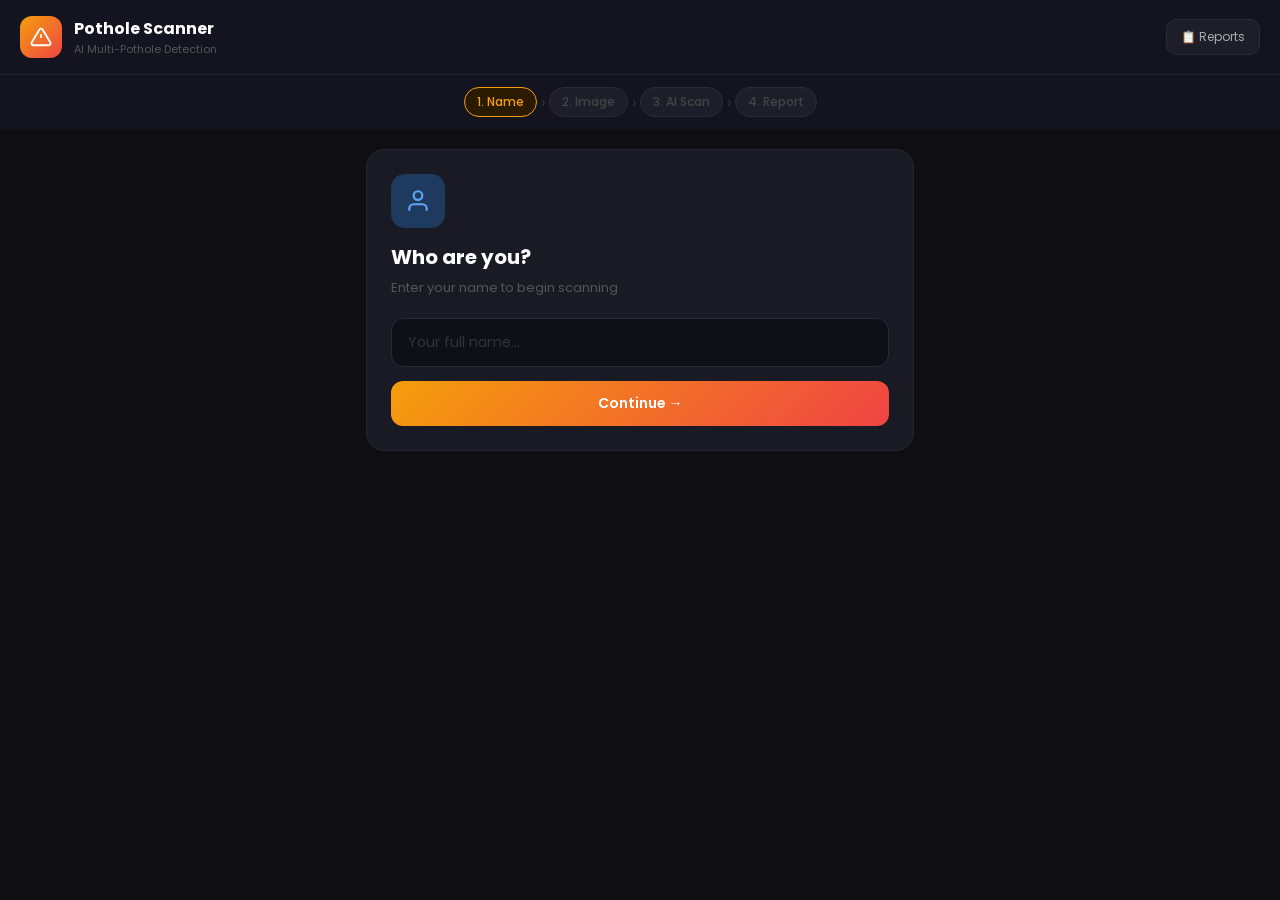
<file: index.html>
<!DOCTYPE html>
<html lang="en">
<head>
  <meta charset="UTF-8"/>
  <meta name="viewport" content="width=device-width, initial-scale=1.0"/>
  <title>Pothole Scanner</title>
  <link rel="stylesheet" href="style.css"/>
  <link href="https://fonts.googleapis.com/css2?family=Poppins:wght@400;500;600;700&display=swap" rel="stylesheet"/>
</head>
<body>

<header>
  <div class="logo">
    <svg viewBox="0 0 24 24" fill="none" stroke="white" stroke-width="2">
      <path d="M10.29 3.86L1.82 18a2 2 0 001.71 3h16.94a2 2 0 001.71-3L13.71 3.86a2 2 0 00-3.42 0z"/>
      <line x1="12" y1="9" x2="12" y2="13"/><line x1="12" y1="17" x2="12.01" y2="17"/>
    </svg>
  </div>
  <div>
    <div class="app-name">Pothole Scanner</div>
    <div class="app-sub">AI Multi-Pothole Detection</div>
  </div>
  <a href="reports.html" class="db-link">📋 Reports</a>
</header>

<div class="steps">
  <div class="step active" id="s1">1. Name</div>
  <div class="step-arrow">›</div>
  <div class="step" id="s2">2. Image</div>
  <div class="step-arrow">›</div>
  <div class="step" id="s3">3. AI Scan</div>
  <div class="step-arrow">›</div>
  <div class="step" id="s4">4. Report</div>
</div>

<div class="container">

  <!-- STEP 1: Name -->
  <div id="step1" class="card">
    <div class="card-icon" style="background:#1e3a5f">
      <svg viewBox="0 0 24 24" fill="none" stroke="#60a5fa" stroke-width="2">
        <path d="M20 21v-2a4 4 0 00-4-4H8a4 4 0 00-4 4v2"/><circle cx="12" cy="7" r="4"/>
      </svg>
    </div>
    <h2>Who are you?</h2>
    <p class="sub">Enter your name to begin scanning</p>
    <input type="text" id="userName" placeholder="Your full name..."/>
    <button class="btn primary" onclick="goStep2()">Continue →</button>
  </div>

  <!-- STEP 2: Camera OR Upload -->
  <div id="step2" class="card hidden">
    <div class="card-icon" style="background:#3d2200">
      <svg viewBox="0 0 24 24" fill="none" stroke="#f59e0b" stroke-width="2">
        <path d="M23 19a2 2 0 01-2 2H3a2 2 0 01-2-2V8a2 2 0 012-2h4l2-3h6l2 3h4a2 2 0 012 2z"/>
        <circle cx="12" cy="13" r="4"/>
      </svg>
    </div>
    <h2>Add Image</h2>
    <p class="sub">Use camera or upload a photo — AI will detect all potholes</p>

    <!-- Toggle: Camera / Upload -->
    <div class="mode-toggle">
      <button class="mode-btn active" id="modeCamera" onclick="switchMode('camera')">
        <svg viewBox="0 0 24 24" fill="none" stroke="currentColor" stroke-width="2"><path d="M23 19a2 2 0 01-2 2H3a2 2 0 01-2-2V8a2 2 0 012-2h4l2-3h6l2 3h4a2 2 0 012 2z"/><circle cx="12" cy="13" r="4"/></svg>
        Camera
      </button>
      <button class="mode-btn" id="modeUpload" onclick="switchMode('upload')">
        <svg viewBox="0 0 24 24" fill="none" stroke="currentColor" stroke-width="2"><path d="M21 15v4a2 2 0 01-2 2H5a2 2 0 01-2-2v-4"/><polyline points="17 8 12 3 7 8"/><line x1="12" y1="3" x2="12" y2="15"/></svg>
        Upload
      </button>
    </div>

    <!-- Camera Panel -->
    <div id="cameraPanel">
      <div class="cam-box">
        <video id="video" autoplay playsinline muted></video>
        <div class="cam-corner c-tl"></div><div class="cam-corner c-tr"></div>
        <div class="cam-corner c-bl"></div><div class="cam-corner c-br"></div>
        <div class="scanline"></div>
        <div class="cam-tip">Point at road surface</div>
      </div>
      <canvas id="canvas"></canvas>
      <div class="row">
        <button class="btn outline" onclick="goStep1()">← Back</button>
        <button class="btn primary" onclick="captureFromCamera()" style="flex:2">📷 Capture</button>
      </div>
    </div>

    <!-- Upload Panel -->
    <div id="uploadPanel" class="hidden">
      <div class="upload-zone" id="uploadZone" onclick="document.getElementById('fileInput').click()" ondragover="dragOver(event)" ondrop="dropFile(event)">
        <svg viewBox="0 0 24 24" fill="none" stroke="currentColor" stroke-width="1.5" width="48" height="48">
          <path d="M21 15v4a2 2 0 01-2 2H5a2 2 0 01-2-2v-4"/>
          <polyline points="17 8 12 3 7 8"/><line x1="12" y1="3" x2="12" y2="15"/>
        </svg>
        <div class="upload-text">Click or drag & drop image here</div>
        <div class="upload-hint">JPG, PNG, WEBP supported</div>
      </div>
      <input type="file" id="fileInput" accept="image/*" style="display:none" onchange="handleFile(event)"/>
      <div id="uploadPreviewWrap" class="hidden" style="margin-top:12px;">
        <img id="uploadPreview" style="width:100%;border-radius:12px;display:block;margin-bottom:12px;"/>
        <div class="row">
          <button class="btn outline" onclick="clearUpload()">✕ Clear</button>
          <button class="btn primary" onclick="useUploadedImage()" style="flex:2">✓ Use This Image</button>
        </div>
      </div>
      <div class="row" style="margin-top:10px;">
        <button class="btn outline" onclick="goStep1()">← Back</button>
      </div>
    </div>
  </div>

  <!-- STEP 3: AI Analyzing -->
  <div id="step3" class="card hidden">
    <h2>AI Scanning...</h2>
    <p class="sub">Claude Vision is detecting all potholes in the image</p>
    <img id="previewImg" style="width:100%;border-radius:12px;margin-bottom:18px;"/>
    <div class="ai-status">
      <div class="ai-spinner"></div>
      <div id="aiStatusText">Sending to AI for analysis...</div>
    </div>
    <div class="check-list" style="margin-top:16px;">
      <div class="check-row"><div class="dot wait" id="d1"></div> Verifying road surface</div>
      <div class="check-row"><div class="dot wait" id="d2"></div> Detecting pothole count &amp; locations</div>
      <div class="check-row"><div class="dot wait" id="d3"></div> Measuring each pothole</div>
      <div class="check-row"><div class="dot wait" id="d4"></div> GPS coordinates</div>
    </div>
  </div>

  <!-- STEP 3b: Rejected by AI -->
  <div id="stepReject" class="card hidden">
    <div class="reject-circle">
      <svg viewBox="0 0 24 24" fill="none" stroke="#f87171" stroke-width="2.5" width="36" height="36">
        <circle cx="12" cy="12" r="10"/>
        <line x1="15" y1="9" x2="9" y2="15"/><line x1="9" y1="9" x2="15" y2="15"/>
      </svg>
    </div>
    <h2 style="color:#f87171;margin-bottom:8px;">Not a Pothole!</h2>
    <p class="sub" id="rejectMsg">No pothole detected in the image.</p>
    <img id="rejectImg" style="width:100%;border-radius:12px;margin-bottom:16px;opacity:0.5;"/>
    <button class="btn primary" onclick="retry()">🔄 Try Again</button>
  </div>

  <!-- STEP 4: Results -->
  <div id="step4" class="card hidden">
    <div class="card-icon" style="background:#0d3322">
      <svg viewBox="0 0 24 24" fill="none" stroke="#34d399" stroke-width="2">
        <path d="M22 11.08V12a10 10 0 11-5.93-9.14"/><polyline points="22 4 12 14.01 9 11.01"/>
      </svg>
    </div>

    <!-- Summary bar -->
    <div class="summary-bar">
      <div class="summary-item">
        <div class="summary-num" id="potholeCount">0</div>
        <div class="summary-lbl">Potholes</div>
      </div>
      <div class="summary-divider"></div>
      <div class="summary-item">
        <div class="summary-num" id="worstSev">—</div>
        <div class="summary-lbl">Worst</div>
      </div>
      <div class="summary-divider"></div>
      <div class="summary-item">
        <div class="summary-num" id="avgConf">—</div>
        <div class="summary-lbl">Confidence</div>
      </div>
    </div>

    <!-- Annotated image -->
    <div style="position:relative;margin-bottom:16px;">
      <img id="resultImg" style="width:100%;border-radius:12px;display:block;"/>
      <canvas id="annotateCanvas" style="position:absolute;top:0;left:0;width:100%;height:100%;border-radius:12px;"></canvas>
    </div>

    <!-- Each pothole card -->
    <div class="section-title">🕳️ Detected Potholes</div>
    <div id="potholeCards"></div>

    <!-- Total measurements -->
    <div class="section-title" style="margin-top:16px;">📐 Total Measurements</div>
    <div class="measure-grid">
      <div class="mbox blue-b"><div class="mval" id="tDiam">—</div><div class="mlbl">Avg Diameter</div></div>
      <div class="mbox orange-b"><div class="mval" id="tArea">—</div><div class="mlbl">Total Area</div></div>
      <div class="mbox red-b"><div class="mval" id="tDepth">—</div><div class="mlbl">Max Depth</div></div>
      <div class="mbox green-b"><div class="mval" id="tPerim">—</div><div class="mlbl">Avg Perimeter</div></div>
    </div>

    <!-- Location info -->
    <div class="section-title" style="margin-top:16px;">📋 Report Details</div>
    <div class="info-list">
      <div class="info-row"><span class="ilabel">Reporter</span><span class="ivalue" id="rName">—</span></div>
      <div class="info-row"><span class="ilabel">Address</span><span class="ivalue" id="rAddr">Fetching...</span></div>
      <div class="info-row"><span class="ilabel">GPS</span><span class="ivalue" id="rGPS">—</span></div>
      <div class="info-row"><span class="ilabel">Time</span><span class="ivalue" id="rTime">—</span></div>
    </div>

    <div class="row" style="margin-top:16px;">
      <button class="btn outline" onclick="goStep1()">🔄 New Scan</button>
      <button class="btn primary" onclick="saveReport()" style="flex:1.5">💾 Save Report</button>
    </div>
  </div>

  <div id="toast" class="toast hidden">
    ✅ Saved! <a href="reports.html">View Reports →</a>
  </div>

</div>
<script src="script.js"></script>
</body>
</html>
</file>
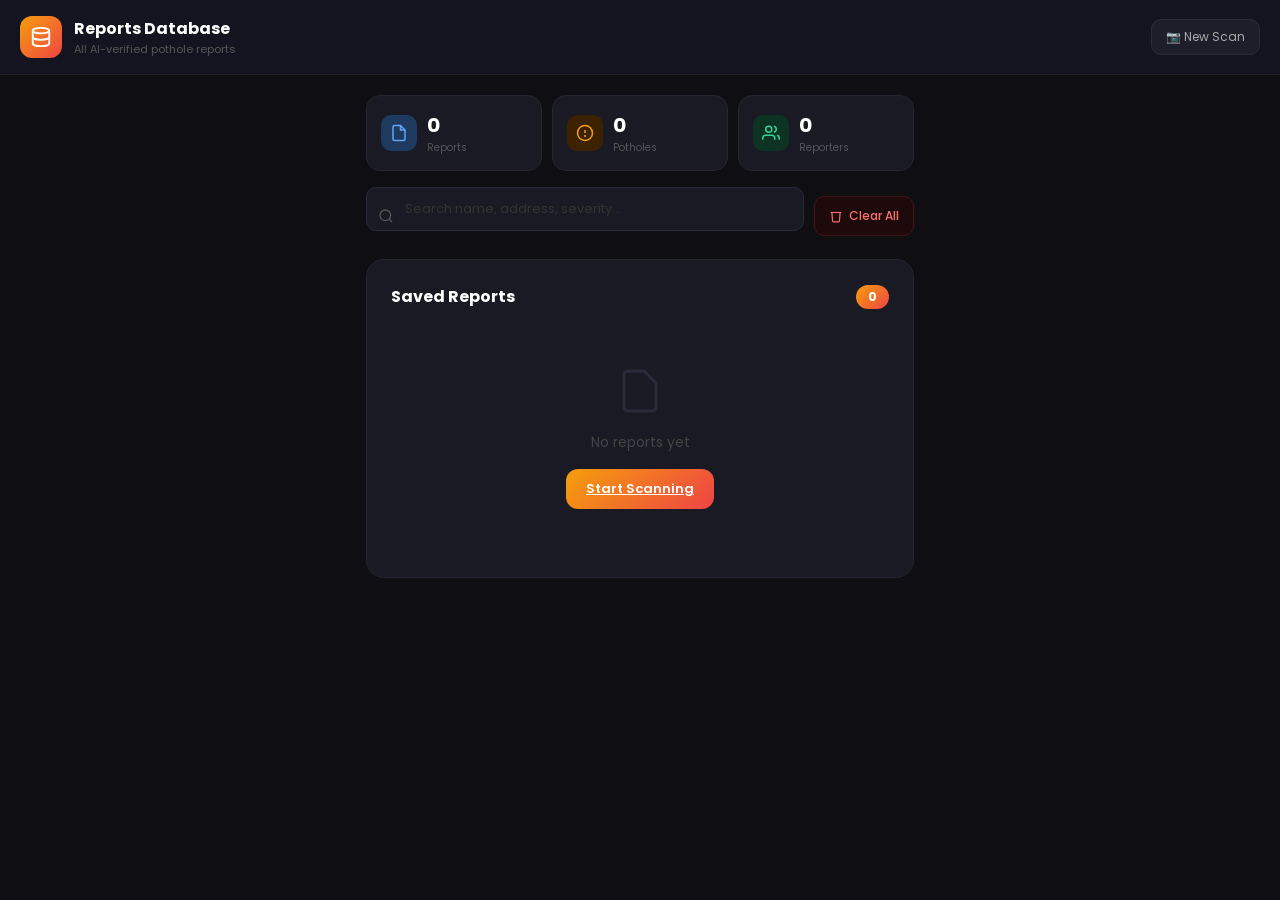
<file: reports.html>
<!DOCTYPE html>
<html lang="en">
<head>
  <meta charset="UTF-8"/>
  <meta name="viewport" content="width=device-width, initial-scale=1.0"/>
  <title>Reports – Pothole Scanner</title>
  <link rel="stylesheet" href="style.css"/>
  <link href="https://fonts.googleapis.com/css2?family=Poppins:wght@400;500;600;700&display=swap" rel="stylesheet"/>
</head>
<body>
<header>
  <div class="logo">
    <svg viewBox="0 0 24 24" fill="none" stroke="white" stroke-width="2">
      <ellipse cx="12" cy="5" rx="9" ry="3"/>
      <path d="M21 12c0 1.66-4 3-9 3s-9-1.34-9-3"/>
      <path d="M3 5v14c0 1.66 4 3 9 3s9-1.34 9-3V5"/>
    </svg>
  </div>
  <div>
    <div class="app-name">Reports Database</div>
    <div class="app-sub">All AI-verified pothole reports</div>
  </div>
  <a href="index.html" class="db-link">📷 New Scan</a>
</header>

<div class="container">
  <div class="stats-row">
    <div class="stat-card">
      <div class="stat-icon blue">
        <svg viewBox="0 0 24 24" fill="none" stroke="currentColor" stroke-width="2"><path d="M14 2H6a2 2 0 00-2 2v16a2 2 0 002 2h12a2 2 0 002-2V8z"/><polyline points="14 2 14 8 20 8"/></svg>
      </div>
      <div><div class="stat-num" id="statReports">0</div><div class="stat-label">Reports</div></div>
    </div>
    <div class="stat-card">
      <div class="stat-icon orange">
        <svg viewBox="0 0 24 24" fill="none" stroke="currentColor" stroke-width="2"><circle cx="12" cy="12" r="10"/><line x1="12" y1="8" x2="12" y2="12"/><circle cx="12" cy="16" r="0.5" fill="currentColor"/></svg>
      </div>
      <div><div class="stat-num" id="statPotholes">0</div><div class="stat-label">Potholes</div></div>
    </div>
    <div class="stat-card">
      <div class="stat-icon green">
        <svg viewBox="0 0 24 24" fill="none" stroke="currentColor" stroke-width="2"><path d="M17 21v-2a4 4 0 00-4-4H5a4 4 0 00-4 4v2"/><circle cx="9" cy="7" r="4"/><path d="M23 21v-2a4 4 0 00-3-3.87M16 3.13a4 4 0 010 7.75"/></svg>
      </div>
      <div><div class="stat-num" id="statPeople">0</div><div class="stat-label">Reporters</div></div>
    </div>
  </div>

  <div class="search-bar">
    <div class="search-wrap">
      <svg viewBox="0 0 24 24" fill="none" stroke="currentColor" stroke-width="2"><circle cx="11" cy="11" r="8"/><line x1="21" y1="21" x2="16.65" y2="16.65"/></svg>
      <input type="text" id="searchInput" placeholder="Search name, address, severity..." oninput="filter()"/>
    </div>
    <button class="btn-clear" onclick="clearAll()">
      <svg viewBox="0 0 24 24" fill="none" stroke="currentColor" stroke-width="2"><polyline points="3 6 5 6 21 6"/><path d="M19 6l-1 14a2 2 0 01-2 2H8a2 2 0 01-2-2L5 6"/></svg>
      Clear All
    </button>
  </div>

  <div class="card">
    <div class="reports-header">
      <div class="reports-title">Saved Reports</div>
      <span class="count-badge" id="countBadge">0</span>
    </div>
    <div id="emptyState" class="empty-state hidden">
      <svg viewBox="0 0 24 24" fill="none" stroke="currentColor" stroke-width="1.5"><path d="M14 2H6a2 2 0 00-2 2v16a2 2 0 002 2h12a2 2 0 002-2V8z"/></svg>
      <p>No reports yet</p>
      <a href="index.html" class="btn primary" style="display:inline-flex;width:auto;padding:10px 20px;font-size:13px;">Start Scanning</a>
    </div>
    <div id="reportList"></div>
  </div>
</div>

<!-- Modal -->
<div id="modal" class="modal-overlay hidden" onclick="closeModal(event)">
  <div class="modal-box">
    <button class="modal-close" onclick="closeModal()">
      <svg viewBox="0 0 24 24" fill="none" stroke="currentColor" stroke-width="2.5"><line x1="18" y1="6" x2="6" y2="18"/><line x1="6" y1="6" x2="18" y2="18"/></svg>
    </button>
    <img id="mPhoto" alt="pothole"/>
    <div class="modal-body">
      <div class="modal-row"><div class="modal-label">Reporter</div><div class="modal-value" id="mName"></div></div>
      <div class="modal-row"><div class="modal-label">Overall Severity</div><div class="modal-value" id="mSev"></div></div>
      <div class="modal-row"><div class="modal-label">Road Condition</div><div class="modal-value" id="mRoad"></div></div>
      <div class="modal-row"><div class="modal-label">Recommendation</div><div class="modal-value" id="mRec"></div></div>

      <div class="modal-section">📐 Totals</div>
      <div class="meas-grid" style="grid-template-columns:1fr 1fr 1fr;">
        <div class="meas-cell"><div class="meas-val" id="mCount">—</div><div class="meas-lbl">Potholes</div></div>
        <div class="meas-cell"><div class="meas-val" id="mArea">—</div><div class="meas-lbl">Total Area</div></div>
        <div class="meas-cell"><div class="meas-val" id="mDepth">—</div><div class="meas-lbl">Max Depth</div></div>
      </div>

      <div class="modal-section">🕳️ Each Pothole</div>
      <div id="mPotholes"></div>

      <div class="modal-row" style="margin-top:8px;"><div class="modal-label">Address</div><div class="modal-value" id="mAddr"></div></div>
      <div class="modal-row"><div class="modal-label">GPS</div><a class="modal-value modal-link" id="mGPS" href="#" target="_blank"></a></div>
      <div class="modal-row"><div class="modal-label">Date & Time</div><div class="modal-value" id="mTime"></div></div>

      <div class="modal-actions">
        <a class="btn primary" id="mMapBtn" href="#" target="_blank">📍 Maps</a>
        <button class="btn outline" id="mDelBtn">🗑️ Delete</button>
      </div>
    </div>
  </div>
</div>

<script src="reports.js"></script>
</body>
</html>
</file>
<file: style.css>
*, *::before, *::after { box-sizing: border-box; margin: 0; padding: 0; }

body {
  font-family: 'Poppins', sans-serif;
  background: #0f0f13;
  color: #e0ddd8;
  min-height: 100vh;
  padding-bottom: 60px;
}

/* ── Header ── */
header {
  display: flex; align-items: center; gap: 12px;
  padding: 16px 20px; background: #141420;
  border-bottom: 1px solid #222;
}
.logo {
  width: 42px; height: 42px;
  background: linear-gradient(135deg, #f59e0b, #ef4444);
  border-radius: 12px; display: flex; align-items: center; justify-content: center; flex-shrink: 0;
}
.logo svg { width: 22px; height: 22px; }
.app-name { font-size: 16px; font-weight: 700; color: #fff; }
.app-sub  { font-size: 11px; color: #555; }
.db-link  {
  margin-left: auto; padding: 8px 14px;
  background: #1e1e2a; border: 1px solid #2a2a3a;
  border-radius: 10px; font-size: 12px; color: #aaa;
  text-decoration: none; white-space: nowrap;
}
.db-link:hover { color: #f59e0b; border-color: #f59e0b; }

/* ── Step Bar ── */
.steps {
  display: flex; align-items: center; justify-content: center; gap: 4px;
  padding: 12px; background: #141420; flex-wrap: wrap;
}
.step {
  padding: 5px 12px; border-radius: 20px; font-size: 12px;
  font-weight: 500; color: #444; background: #1e1e2a; border: 1px solid #2a2a3a;
}
.step.active { color: #f59e0b; border-color: #f59e0b; background: #2a1a00; }
.step.done   { color: #34d399; border-color: #10b981; background: #0a2018; }
.step-arrow  { color: #333; font-size: 16px; }

/* ── Container ── */
.container { max-width: 580px; margin: 0 auto; padding: 20px 16px; }

/* ── Card ── */
.card {
  background: #1a1a24; border: 1px solid #252530;
  border-radius: 18px; padding: 24px; margin-bottom: 16px;
}
.hidden { display: none !important; }
.card-icon {
  width: 54px; height: 54px; border-radius: 14px;
  display: flex; align-items: center; justify-content: center; margin-bottom: 14px;
}
.card-icon svg { width: 26px; height: 26px; }
.card h2   { font-size: 20px; font-weight: 700; color: #fff; margin-bottom: 6px; }
.card .sub { font-size: 13px; color: #555; margin-bottom: 20px; line-height: 1.5; }

/* ── Input ── */
input[type="text"] {
  width: 100%; padding: 13px 16px;
  background: #0f0f18; border: 1.5px solid #2a2a3a;
  border-radius: 12px; font-size: 14px; font-family: 'Poppins', sans-serif;
  color: #e0ddd8; outline: none; margin-bottom: 14px;
}
input[type="text"]:focus { border-color: #f59e0b; }
input::placeholder { color: #333; }

/* ── Buttons ── */
.btn {
  display: inline-flex; align-items: center; justify-content: center; gap: 8px;
  padding: 12px 18px; border-radius: 12px; font-size: 14px; font-weight: 600;
  font-family: 'Poppins', sans-serif; cursor: pointer; border: none;
  width: 100%; transition: opacity 0.2s, transform 0.1s;
}
.btn:active { transform: scale(0.97); }
.btn.primary { background: linear-gradient(135deg, #f59e0b, #ef4444); color: #fff; }
.btn.primary:hover { opacity: 0.88; }
.btn.outline { background: transparent; border: 1.5px solid #2a2a3a; color: #888; flex: 1; }
.btn.outline:hover { border-color: #555; color: #ccc; }
.row { display: flex; gap: 10px; }

/* ── Mode Toggle ── */
.mode-toggle {
  display: flex; gap: 8px; margin-bottom: 16px;
}
.mode-btn {
  flex: 1; display: flex; align-items: center; justify-content: center; gap: 8px;
  padding: 10px; border-radius: 12px; font-size: 13px; font-weight: 600;
  font-family: 'Poppins', sans-serif; cursor: pointer;
  background: #0f0f18; border: 1.5px solid #2a2a3a; color: #555;
  transition: all 0.2s;
}
.mode-btn svg { width: 16px; height: 16px; }
.mode-btn.active { background: #2a1a00; border-color: #f59e0b; color: #f59e0b; }
.mode-btn:hover { border-color: #555; color: #aaa; }

/* ── Camera ── */
.cam-box {
  position: relative; border-radius: 14px; overflow: hidden;
  background: #000; margin-bottom: 12px;
}
#video { width: 100%; display: block; aspect-ratio: 4/3; object-fit: cover; }
#canvas { display: none; }
.cam-corner { position: absolute; width: 20px; height: 20px; border-color: #f59e0b; border-style: solid; }
.c-tl { top:10px; left:10px;   border-width:3px 0 0 3px; border-radius:3px 0 0 0; }
.c-tr { top:10px; right:10px;  border-width:3px 3px 0 0; border-radius:0 3px 0 0; }
.c-bl { bottom:10px; left:10px;  border-width:0 0 3px 3px; border-radius:0 0 0 3px; }
.c-br { bottom:10px; right:10px; border-width:0 3px 3px 0; border-radius:0 0 3px 0; }
.scanline {
  position: absolute; left:0; right:0; height:2px;
  background: linear-gradient(90deg, transparent, #f59e0b, transparent);
  animation: scan 2s linear infinite;
}
@keyframes scan { 0%{top:10%} 50%{top:85%} 100%{top:10%} }
.cam-tip {
  position: absolute; bottom:8px; left:50%; transform:translateX(-50%);
  background: rgba(0,0,0,0.6); color:#f59e0b;
  font-size:11px; padding:3px 10px; border-radius:20px; white-space:nowrap;
}

/* ── Upload Zone ── */
.upload-zone {
  border: 2px dashed #2a2a3a; border-radius: 14px;
  padding: 40px 20px; text-align: center; cursor: pointer;
  transition: all 0.2s; background: #0f0f18;
}
.upload-zone:hover, .upload-zone.drag-over {
  border-color: #f59e0b; background: #1a1200;
}
.upload-zone svg { stroke: #444; margin-bottom: 12px; }
.upload-zone:hover svg, .upload-zone.drag-over svg { stroke: #f59e0b; }
.upload-text { font-size: 14px; font-weight: 600; color: #666; margin-bottom: 6px; }
.upload-hint { font-size: 12px; color: #444; }
.upload-zone.drag-over .upload-text { color: #f59e0b; }

/* ── AI Status ── */
.ai-status {
  display: flex; align-items: center; gap: 12px;
  background: #0f0f18; border: 1px solid #2a2a3a;
  border-radius: 12px; padding: 14px;
  font-size: 13px; color: #aaa;
}
.ai-spinner {
  width: 28px; height: 28px; border-radius: 50%;
  border: 3px solid #2a2a3a; border-top-color: #f59e0b;
  animation: spin 0.8s linear infinite; flex-shrink: 0;
}
@keyframes spin { to { transform: rotate(360deg); } }

/* ── Checklist ── */
.check-list { display: flex; flex-direction: column; gap: 12px; }
.check-row  { display: flex; align-items: center; gap: 12px; font-size: 13px; color: #666; }
.dot {
  width: 24px; height: 24px; border-radius: 50%; flex-shrink: 0;
  border: 2px solid #2a2a3a;
  display: flex; align-items: center; justify-content: center;
  font-size: 11px; font-weight: 700; transition: all 0.3s;
}
.dot.wait { border-top-color: #f59e0b; animation: spin 1s linear infinite; }
.dot.done { background: #10b981; border-color: #10b981; color: #fff; animation: none; }

/* ── Reject ── */
.reject-circle {
  width: 70px; height: 70px; border-radius: 50%;
  background: #3d1515; display: flex; align-items: center; justify-content: center; margin: 0 auto 16px;
}

/* ── Summary Bar ── */
.summary-bar {
  display: flex; align-items: center; justify-content: space-around;
  background: #0f0f18; border: 1px solid #2a2a3a;
  border-radius: 14px; padding: 16px; margin-bottom: 16px;
}
.summary-item { text-align: center; }
.summary-num  { font-size: 24px; font-weight: 700; color: #fff; }
.summary-lbl  { font-size: 11px; color: #555; margin-top: 2px; }
.summary-divider { width: 1px; height: 36px; background: #2a2a3a; }

/* ── Pothole Cards ── */
.pothole-card {
  background: #0f0f18; border: 1px solid #2a2a3a;
  border-radius: 12px; padding: 14px; margin-bottom: 10px;
}
.pothole-card:last-child { margin-bottom: 0; }
.ph-header {
  display: flex; align-items: center; gap: 10px; margin-bottom: 12px; flex-wrap: wrap;
}
.ph-num {
  width: 28px; height: 28px; border-radius: 50%;
  background: linear-gradient(135deg,#f59e0b,#ef4444);
  color: #fff; font-size: 12px; font-weight: 700;
  display: flex; align-items: center; justify-content: center; flex-shrink: 0;
}
.ph-pos { font-size: 12px; color: #666; flex: 1; }
.sev-chip { font-size: 11px; font-weight: 700; padding: 3px 9px; border-radius: 10px; }
.sev-chip.Minor    { background: #0d3322; color: #34d399; }
.sev-chip.Moderate { background: #2a1a00; color: #f59e0b; }
.sev-chip.Severe   { background: #2a1200; color: #fb923c; }
.sev-chip.Critical { background: #3d1515; color: #f87171; }

.ph-measures { display: grid; grid-template-columns: repeat(4,1fr); gap: 8px; margin-bottom: 10px; }
.ph-m  { text-align: center; background: #1a1a24; border-radius: 8px; padding: 8px 4px; }
.ph-mv { font-size: 13px; font-weight: 700; color: #fff; }
.ph-ml { font-size: 10px; color: #555; margin-top: 2px; }

.ph-formula {
  font-size: 11px; color: #666; font-family: 'Courier New', monospace;
  background: #141420; border-radius: 8px; padding: 8px 10px; margin-bottom: 8px;
  line-height: 1.6;
}
.ph-formula b { color: #f59e0b; }
.ph-desc { font-size: 12px; color: #555; font-style: italic; }

/* ── Section Title ── */
.section-title {
  font-size: 12px; font-weight: 600; color: #555;
  text-transform: uppercase; letter-spacing: 0.06em; margin-bottom: 12px;
}

/* ── Measure Grid (totals) ── */
.measure-grid { display: grid; grid-template-columns: 1fr 1fr; gap: 10px; margin-bottom: 8px; }
.mbox { border-radius: 12px; padding: 14px; text-align: center; border: 1px solid transparent; }
.blue-b   { background: #1e3a5f33; border-color: #1e3a5f; }
.orange-b { background: #3d220022; border-color: #3d2200; }
.red-b    { background: #3d151522; border-color: #3d1515; }
.green-b  { background: #0d332222; border-color: #0d3322; }
.mval { font-size: 18px; font-weight: 700; color: #fff; margin-bottom: 4px; }
.mlbl { font-size: 11px; color: #555; }

/* ── Info List ── */
.info-list { display: flex; flex-direction: column; }
.info-row { display: flex; gap: 12px; padding: 10px 0; border-bottom: 1px solid #1e1e2a; font-size: 13px; }
.info-row:last-child { border-bottom: none; }
.ilabel { color: #555; min-width: 70px; font-weight: 500; }
.ivalue { color: #ccc; flex: 1; word-break: break-word; }

/* ── Toast ── */
.toast {
  background: #0d3322; border: 1px solid #10b981;
  border-radius: 12px; padding: 14px 18px;
  font-size: 14px; color: #34d399; margin-top: 8px;
}
.toast a { color: #34d399; font-weight: 700; text-decoration: underline; margin-left: 6px; }

/* ── Reports page ── */
.stats-row { display: grid; grid-template-columns: repeat(3,1fr); gap: 10px; margin-bottom: 16px; }
.stat-card { background: #1a1a24; border: 1px solid #252530; border-radius: 14px; padding: 14px; display: flex; align-items: center; gap: 10px; }
.stat-icon { width: 36px; height: 36px; border-radius: 10px; display: flex; align-items: center; justify-content: center; flex-shrink: 0; }
.stat-icon svg { width: 18px; height: 18px; }
.stat-icon.blue   { background: #1e3a5f; } .stat-icon.blue   svg { stroke: #60a5fa; }
.stat-icon.orange { background: #3d2200; } .stat-icon.orange svg { stroke: #f59e0b; }
.stat-icon.green  { background: #0d3322; } .stat-icon.green  svg { stroke: #34d399; }
.stat-num   { font-size: 20px; font-weight: 700; color: #fff; }
.stat-label { font-size: 10px; color: #555; }

.search-bar { display: flex; gap: 10px; margin-bottom: 14px; align-items: center; }
.search-wrap { position: relative; flex: 1; }
.search-wrap svg { position: absolute; left: 12px; top: 50%; transform: translateY(-50%); width: 16px; height: 16px; stroke: #555; }
.search-wrap input {
  width: 100%; padding: 11px 12px 11px 38px;
  background: #1a1a24; border: 1px solid #2a2a3a;
  border-radius: 10px; font-size: 13px; font-family: 'Poppins', sans-serif;
  color: #e0ddd8; outline: none;
}
.search-wrap input:focus { border-color: #f59e0b; }
.search-wrap input::placeholder { color: #333; }
.btn-clear {
  display: inline-flex; align-items: center; gap: 6px;
  padding: 10px 14px; border-radius: 10px;
  font-size: 12px; font-weight: 500; font-family: 'Poppins', sans-serif;
  cursor: pointer; background: #1e0a0a; border: 1px solid #3d1515; color: #f87171; white-space: nowrap;
}
.btn-clear:hover { background: #2d1010; }
.btn-clear svg { width: 14px; height: 14px; }

.report-row {
  display: flex; align-items: center; gap: 12px;
  padding: 12px; border-bottom: 1px solid #1e1e2a;
  cursor: pointer; border-radius: 10px; transition: background 0.15s;
}
.report-row:last-child { border-bottom: none; }
.report-row:hover { background: #1e1e2a; }
.rnum   { font-size: 11px; color: #444; min-width: 24px; text-align: center; }
.rthumb { width: 52px; height: 52px; border-radius: 8px; object-fit: cover; flex-shrink: 0; border: 1px solid #2a2a3a; }
.rmain  { flex: 1; min-width: 0; }
.rname  { font-size: 13px; font-weight: 600; color: #fff; margin-bottom: 3px; display: flex; align-items: center; gap: 7px; flex-wrap: wrap; }
.raddr  { font-size: 11px; color: #555; white-space: nowrap; overflow: hidden; text-overflow: ellipsis; margin-bottom: 2px; }
.rtime  { font-size: 10px; color: #3a3a3a; }
.gps-tag { font-size: 10px; padding: 3px 8px; border-radius: 20px; white-space: nowrap; }
.gps-yes { background: #0d3322; color: #34d399; border: 1px solid #10b98150; }
.gps-no  { background: #1a1a24; color: #444;    border: 1px solid #2a2a3a; }
.ph-count-tag { font-size: 10px; padding: 2px 7px; border-radius: 10px; background: #1e3a5f; color: #60a5fa; font-weight: 600; }

.empty-state { text-align: center; padding: 44px 20px; }
.empty-state svg { width: 48px; height: 48px; stroke: #2a2a3a; margin-bottom: 10px; }
.empty-state p { font-size: 14px; color: #444; margin-bottom: 16px; }

.reports-header { display: flex; align-items: center; justify-content: space-between; margin-bottom: 14px; }
.reports-title  { font-size: 16px; font-weight: 700; color: #fff; }
.count-badge    { background: linear-gradient(135deg,#f59e0b,#ef4444); color: #fff; font-size: 12px; font-weight: 700; padding: 3px 12px; border-radius: 20px; }

/* ── Modal ── */
.modal-overlay { position: fixed; inset: 0; background: rgba(0,0,0,0.85); display: flex; align-items: center; justify-content: center; padding: 16px; z-index: 100; }
.modal-box { background: #1a1a24; border: 1px solid #2a2a3a; border-radius: 18px; width: 100%; max-width: 460px; position: relative; overflow: hidden; max-height: 90vh; overflow-y: auto; }
.modal-close { position: absolute; top: 10px; right: 10px; z-index: 10; width: 30px; height: 30px; border-radius: 50%; background: rgba(0,0,0,0.7); border: none; cursor: pointer; display: flex; align-items: center; justify-content: center; }
.modal-close svg { width: 14px; height: 14px; stroke: #aaa; }
#mPhoto { width: 100%; display: block; max-height: 200px; object-fit: cover; }
.modal-body { padding: 16px; }
.modal-section { font-size: 11px; font-weight: 600; color: #555; text-transform: uppercase; letter-spacing: 0.06em; margin: 14px 0 8px; }
.modal-row { padding: 8px 0; border-bottom: 1px solid #1e1e2a; }
.modal-row:last-of-type { border-bottom: none; }
.modal-label { font-size: 10px; color: #444; text-transform: uppercase; letter-spacing: 0.05em; font-weight: 600; margin-bottom: 3px; }
.modal-value { font-size: 13px; color: #ddd; font-weight: 500; }
.modal-link  { color: #34d399; text-decoration: none; }
.modal-link:hover { text-decoration: underline; }
.meas-grid { display: grid; grid-template-columns: repeat(4,1fr); gap: 6px; margin-top: 8px; }
.meas-cell { background: #0f0f18; border: 1px solid #2a2a3a; border-radius: 8px; padding: 8px 4px; text-align: center; }
.meas-val  { font-size: 13px; font-weight: 700; color: #fff; }
.meas-lbl  { font-size: 9px; color: #555; margin-top: 2px; }
.modal-actions { display: flex; gap: 10px; margin-top: 14px; }
.modal-actions .btn { width: auto; flex: 1; padding: 10px 14px; font-size: 13px; }
</file>
